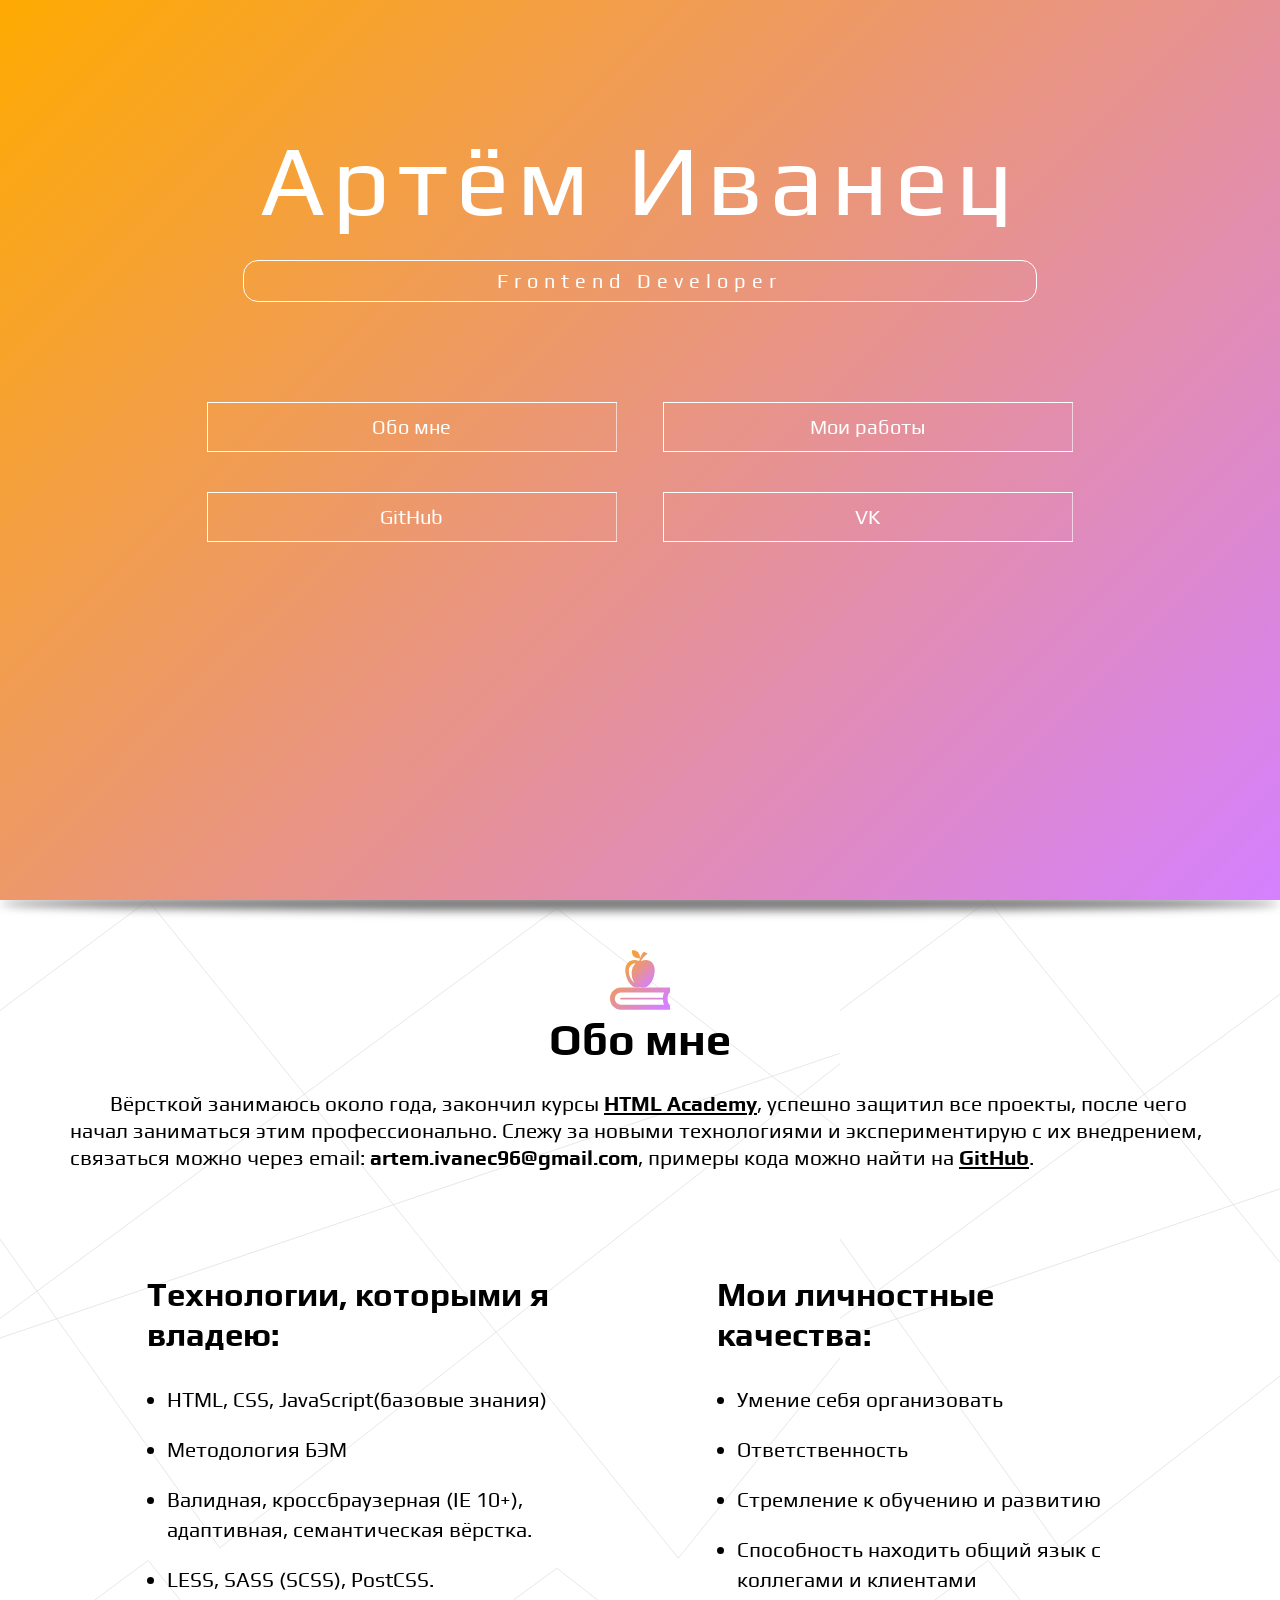
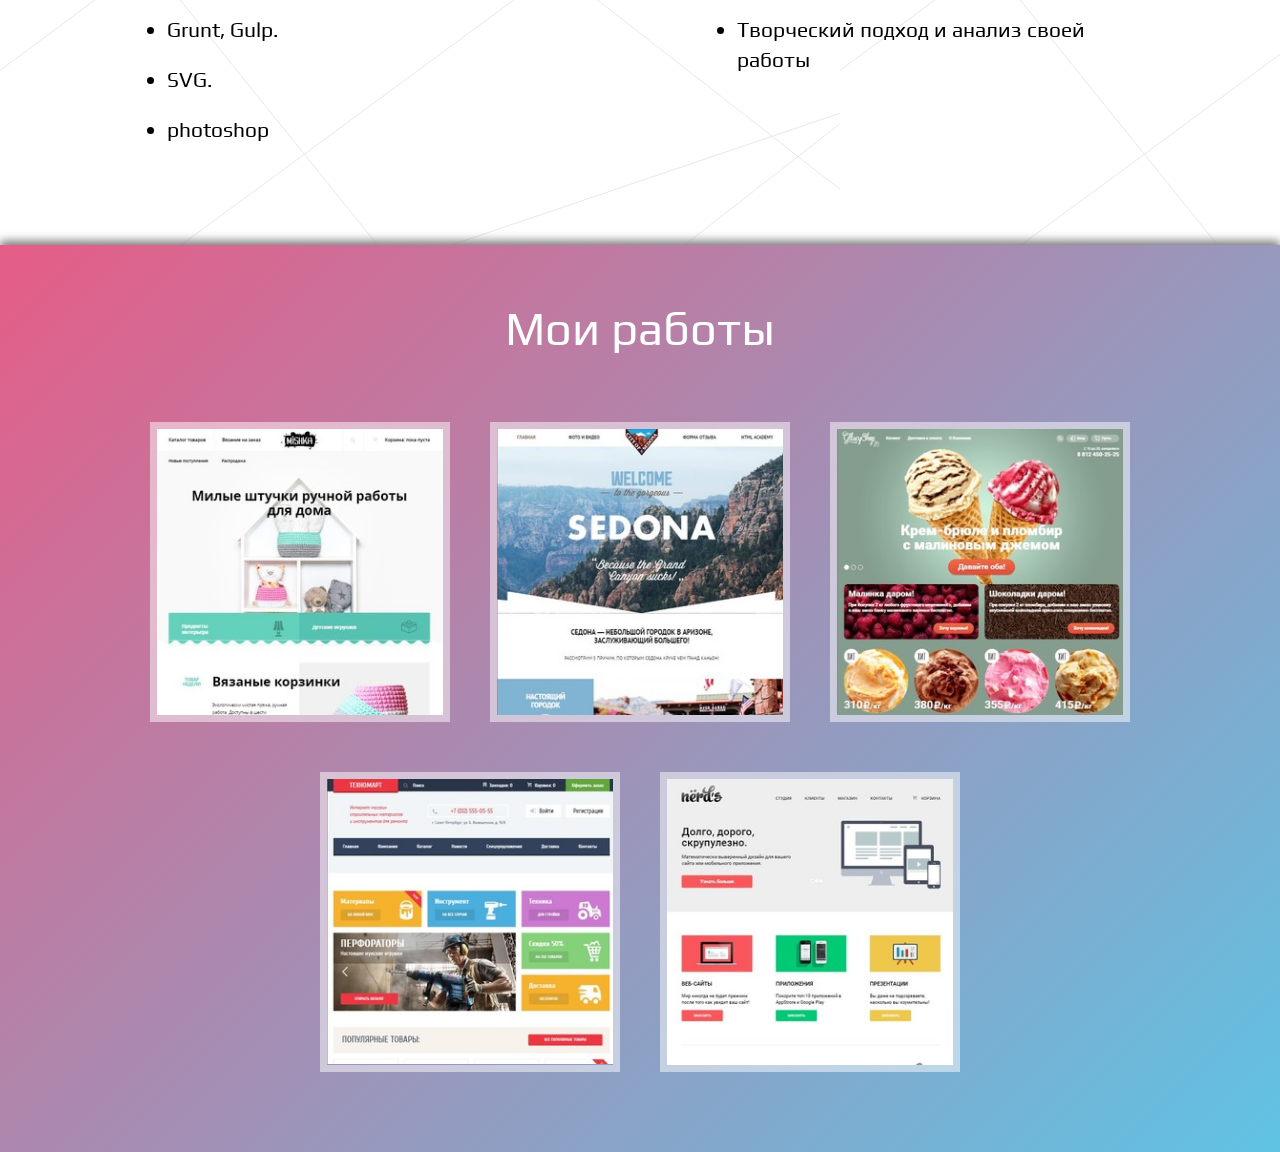
<file: index.html>
<!DOCTYPE html>
<html lang="en">
<head>
    <meta charset="utf-8">
    <meta name="viewport" content="width=device-width,initial-scale=1">
    <title>artemivanec</title>
    <link rel="stylesheet" href="css/style-min.css">
    <script src="//ajax.googleapis.com/ajax/libs/jquery/3.1.0/jquery.min.js"></script>
    <!--полифил для picture  -->
    <script>
    // Picture element HTML5 shiv
    document.createElement( "picture" );
    </script>
    <script src="js/minjs/picturefill.js" async></script>
  </head>
<body>
  <svg style="display: none;" xmlns="http://www.w3.org/2000/svg"><symbol id="book-with-apple" viewBox="0 0 50 50"><path d="M25.003 30.75c7.435 3.218 12.28-7.191 12.28-13.974 0-6.549-5.038-10.39-11.581-7.503 1.013-1.688 3.094-4.722 5.741-6.276l-3.319-1.549c-1.837 1.917-3.249 5.768-3.896 7.766-5.899-2.667-11.5 1.067-11.5 7.562.001 6.782 5.22 17.084 12.275 13.974zm-3.604-19.659c-4.13 4.096-4.376 10.679-1.052 16.574-3.073-2.818-4.668-6.191-4.668-10.155.001-3.796 2.518-6.358 5.72-6.419z"/><path d="M24.998 7.024s.27-3.27-1.58-5.12C21.565.053 18.299.325 18.299.325s-.274 3.271 1.578 5.122c1.85 1.849 5.121 1.577 5.121 1.577zM50 35.35v-3.996H9.168C4.115 31.354 0 35.465 0 40.521c0 5.054 4.115 9.168 9.168 9.168H50v-3.996c-.582 0-1.996-1.813-1.996-5.172S49.418 35.35 50 35.35zM9.168 41.18l34.898-.001c.072 1.68.369 3.23.92 4.515H9.168a5.18 5.18 0 0 1-5.173-5.172 5.179 5.179 0 0 1 5.173-5.171h35.818c-.551 1.28-.848 2.835-.92 4.511l-34.898.001a.66.66 0 1 0 0 1.317z"/></symbol><symbol id="gh" viewBox="0 0 438.549 438.549"><path d="M409.132 114.573c-19.608-33.596-46.205-60.194-79.798-79.8-33.598-19.607-70.277-29.408-110.063-29.408-39.781 0-76.472 9.804-110.063 29.408-33.596 19.605-60.192 46.204-79.8 79.8C9.803 148.168 0 184.854 0 224.63c0 47.78 13.94 90.745 41.827 128.906 27.884 38.164 63.906 64.572 108.063 79.227 5.14.954 8.945.283 11.419-1.996 2.475-2.282 3.711-5.14 3.711-8.562 0-.571-.049-5.708-.144-15.417a2549.81 2549.81 0 0 1-.144-25.406l-6.567 1.136c-4.187.767-9.469 1.092-15.846 1-6.374-.089-12.991-.757-19.842-1.999-6.854-1.231-13.229-4.086-19.13-8.559-5.898-4.473-10.085-10.328-12.56-17.556l-2.855-6.57c-1.903-4.374-4.899-9.233-8.992-14.559-4.093-5.331-8.232-8.945-12.419-10.848l-1.999-1.431c-1.332-.951-2.568-2.098-3.711-3.429-1.142-1.331-1.997-2.663-2.568-3.997-.572-1.335-.098-2.43 1.427-3.289 1.525-.859 4.281-1.276 8.28-1.276l5.708.853c3.807.763 8.516 3.042 14.133 6.851 5.614 3.806 10.229 8.754 13.846 14.842 4.38 7.806 9.657 13.754 15.846 17.847 6.184 4.093 12.419 6.136 18.699 6.136 6.28 0 11.704-.476 16.274-1.423 4.565-.952 8.848-2.383 12.847-4.285 1.713-12.758 6.377-22.559 13.988-29.41-10.848-1.14-20.601-2.857-29.264-5.14-8.658-2.286-17.605-5.996-26.835-11.14-9.235-5.137-16.896-11.516-22.985-19.126-6.09-7.614-11.088-17.61-14.987-29.979-3.901-12.374-5.852-26.648-5.852-42.826 0-23.035 7.52-42.637 22.557-58.817-7.044-17.318-6.379-36.732 1.997-58.24 5.52-1.715 13.706-.428 24.554 3.853 10.85 4.283 18.794 7.952 23.84 10.994 5.046 3.041 9.089 5.618 12.135 7.708 17.705-4.947 35.976-7.421 54.818-7.421s37.117 2.474 54.823 7.421l10.849-6.849c7.419-4.57 16.18-8.758 26.262-12.565 10.088-3.805 17.802-4.853 23.134-3.138 8.562 21.509 9.325 40.922 2.279 58.24 15.036 16.18 22.559 35.787 22.559 58.817 0 16.178-1.958 30.497-5.853 42.966-3.9 12.471-8.941 22.457-15.125 29.979-6.191 7.521-13.901 13.85-23.131 18.986-9.232 5.14-18.182 8.85-26.84 11.136-8.662 2.286-18.415 4.004-29.263 5.146 9.894 8.562 14.842 22.077 14.842 40.539v60.237c0 3.422 1.19 6.279 3.572 8.562 2.379 2.279 6.136 2.95 11.276 1.995 44.163-14.653 80.185-41.062 108.068-79.226 27.88-38.161 41.825-81.126 41.825-128.906-.01-39.771-9.818-76.454-29.414-110.049z"/></symbol><symbol id="responsive-symbol-with-a-widescreen-monitor-a-cellphone-and-a-tablet" viewBox="0 0 48.832 48.832"><path d="M15.42 32.814h6.81v1.571h-6.81v1.295h21.418v-1.295h-7.94v-1.571h8.831v-3.587H15.42zM9.489 11.231h32.468v12.978h2.782V8.449H6.707v8.691h2.782z"/><path d="M0 39.799h14.523V18.013H0v21.786zm7.568-1.094a.7.7 0 1 1-.001-1.399.7.7 0 0 1 .001 1.399zM2.1 20.113h10.325l-.001 16.072H2.1V20.113zM38.715 25.046v15.337h10.117V25.046H38.715zm5.264.634c.121 0 .22.101.22.221a.222.222 0 0 1-.22.222.224.224 0 0 1-.223-.222c0-.121.099-.221.223-.221zm-1.314.736h2.623v.212h-2.623v-.212zm1.226 13.305a.524.524 0 1 1 0-1.048.524.524 0 0 1 0 1.048zm3.478-1.806c-2.368.013-6.016.022-7.189.012V27.382l7.189-.001v10.534z"/></symbol><symbol id="vk" viewBox="0 0 96.496 96.496"><path d="M92.499 65.178c-2.873-3.446-6.254-6.387-9.453-9.51-2.886-2.815-3.068-4.448-.748-7.697 2.532-3.546 5.255-6.956 7.81-10.486 2.385-3.299 4.823-6.589 6.078-10.539.796-2.513.092-3.623-2.485-4.063-.444-.077-.903-.081-1.355-.081l-15.289-.018c-1.883-.028-2.924.793-3.59 2.462-.899 2.256-1.826 4.51-2.897 6.687-2.43 4.936-5.144 9.707-8.949 13.747-.839.891-1.767 2.017-3.169 1.553-1.754-.64-2.271-3.53-2.242-4.507l-.015-17.647c-.34-2.521-.899-3.645-3.402-4.135l-15.882.003c-2.12 0-3.183.819-4.315 2.145-.653.766-.85 1.263.492 1.517 2.636.5 4.121 2.206 4.515 4.849.632 4.223.588 8.463.224 12.703-.107 1.238-.32 2.473-.811 3.629-.768 1.817-2.008 2.187-3.637 1.069-1.475-1.012-2.511-2.44-3.525-3.874-3.809-5.382-6.848-11.186-9.326-17.285-.716-1.762-1.951-2.83-3.818-2.859a389.727 389.727 0 0 0-13.762.004c-2.76.052-3.583 1.392-2.459 3.894 4.996 11.113 10.557 21.917 17.816 31.759 3.727 5.051 8.006 9.51 13.534 12.67 6.265 3.582 13.009 4.66 20.112 4.328 3.326-.156 4.325-1.021 4.479-4.336.104-2.268.361-4.523 1.48-6.561 1.098-2 2.761-2.381 4.678-1.137.959.623 1.767 1.416 2.53 2.252 1.872 2.048 3.677 4.158 5.62 6.137 2.437 2.48 5.324 3.945 8.954 3.646l14.052.003c2.264-.148 3.438-2.924 2.138-5.451-.913-1.77-2.111-3.346-3.383-4.871z"/></symbol></svg>
  <div class="hdr-wrap">
    <header class="page-header">
      <div class="page-header__wrapper  container">
        <div class="page-header__heading">
          <h1 class="page-header__title">Артём Иванец</h1>
          <h2 class="page-header__sub-title">Frontend Developer</h2>
        </div>

        <nav class="navigation">
          <ul class="navigation__list">
            <li class="navigation__item">
              <a href="#promo" class="btn  navigation__link">
                <svg width="100%" height="100%"><rect x="0" y="0" fill="none" width="100%" height="100%"/></svg>Обо мне</a>
            </li>
            <li class="navigation__item">
              <a href="#portfolio" class="btn  navigation__link">
                <svg width="100%" height="100%"><rect x="0" y="0" fill="none" width="100%" height="100%"/></svg>Мои работы</a>
            </li>
            <li class="navigation__item">
              <a href="https://github.com/artemka107" class="navigation__link">
                <svg width="100%" height="100%"><rect x="0" y="0" fill="none" width="100%" height="100%"/></svg>GitHub</a>
            </li>
            <li class="navigation__item">
              <a href="https://vk.com/steve_g_8" class="navigation__link">
                <svg width="100%" height="100%"><rect x="0" y="0" fill="none" width="100%" height="100%"/></svg>VK</a>
            </li>
          </ul>
        </nav>
      </div>
    </header>
  </div>

  <section id="promo" class="promo">
    <div class="promo__wrapper  container">
      <header class="promo__heading">
        <h2 class="promo__title">
          <svg width="60" height="60">
            <linearGradient id="gradient"
              x1="0" y1="0%" x2="80%" y2="100%">
              <stop offset="0%" stop-color="#feaa01"/>
              <stop offset="100%" stop-color="#d580ff"/>
            </linearGradient>
            <use xlink:href="#book-with-apple" fill="url(#gradient)"></use></svg>
          Обо мне
        </h2>
        <p class="promo__text">Вёрсткой занимаюсь около года, закончил курсы <a href="http://htmlacademy.ru">HTML Academy</a>, успешно защитил все проекты, после чего начал заниматься этим профессионально. Слежу за новыми технологиями и экспериментирую с их внедрением, связаться можно через email: <b>artem.ivanec96@gmail.com</b>, примеры кода можно найти на <a href="https://github.com/artemka107">GitHub</a>.</p>
      </header>
      <div class="promo__wrap-list">
        <h3 class="promo__sub-title">Технологии, которыми я владею:</h3>
        <ul class="promo__list">
          <li class="promo__item">HTML, CSS, JavaScript(базовые знания)</li>
          <li class="promo__item">Методология БЭМ</li>
          <li class="promo__item">Валидная, кроссбраузерная (IE 10+), адаптивная, семантическая вёрстка.</li>
          <li class="promo__item">LESS, SASS (SCSS), PostCSS.</li>
          <li class="promo__item">Grunt, Gulp.</li>
          <li class="promo__item">SVG.</li>
          <li class="promo__item">photoshop</li>
        </ul>
      </div>
      <div class="promo__wrap-list">
        <h3 class="promo__sub-title">Мои личностные качества:</h3>
        <ul class="promo__list">
          <li class="promo__item">Умение себя организовать</li>
          <li class="promo__item">Ответственность</li>
          <li class="promo__item">Стремление к обучению и развитию</li>
          <li class="promo__item">Способность находить общий язык с коллегами и клиентами</li>
          <li class="promo__item">Творческий подход и анализ своей работы</li>
        </ul>
      </div>
    </div>
  </section>

  <section class="portfolio" id="portfolio">
    <div class="portfolio__wrapper">
      <div class="container">
        <h2 class="portfolio__title">Мои работы</h2>
        <ul class="portfolio__list">
          <li class="portfolio__item">
            <a href="http://artemka107.github.io/mishka" class="portfolio__link">
              <img src="img/mishka.jpg" alt="Проект Мишка">
            </a>
          </li>
          <li class="portfolio__item">
            <a href="http://artemka107.github.io/155879-sedona" class="portfolio__link">
              <img src="img/sedona.jpg" alt="Проект Седона">
            </a>
          </li>
          <li class="portfolio__item">
            <a href="http://artemka107.github.io/glacy" class="portfolio__link">
              <img src="img/glacy.jpg" alt="Проект Glacy">
            </a>
          </li>
          <li class="portfolio__item">
            <a href="http://artemka107.github.io/155879-technomart" class="portfolio__link">
              <img src="img/technomart.jpg" alt="Проект Техномарт">
            </a>
          </li>
          <li class="portfolio__item">
            <a href="http://artemka107.github.io/nerds_project" class="portfolio__link">
              <img src="img/nerds.jpg" alt="Проект Нёрдс">
            </a>
          </li>
        </ul>
      </div>
    </div>
  </section>
  <script src="js/minjs/scroll.js"></script>
</body>
</html>
</file>
<file: css/style-min.css>
/*! normalize.css v5.0.0 | MIT License | github.com/necolas/normalize.css */
html{font-family:sans-serif;line-height:1.15;-ms-text-size-adjust:100%;-webkit-text-size-adjust:100%;box-sizing:border-box}a,body{color:#fff}body{margin:0;background-repeat:repeat;font-family:"Play","Arial",sans-serif;font-size:1.6rem;font-style:normal;line-height:24px;min-width:320px;background-color:#fff}article,aside,details,figcaption,figure,footer,header,main,menu,nav,section{display:block}h1{margin:.67em 0;font-size:2.25em}figure{margin:1em 40px}hr{box-sizing:content-box;height:0;overflow:visible}code,kbd,pre,samp{font-family:monospace,monospace;font-size:1em}a{text-decoration:none;background-color:transparent}a:active,a:hover{outline-width:0}abbr[title]{border-bottom:none;text-decoration:underline dotted}b,strong{font-weight:bolder}dfn{font-style:italic}mark{background-color:#ff0;color:#000}small{font-size:80%}sub,sup{font-size:75%;line-height:0;position:relative;vertical-align:baseline}sub{bottom:-.25em}sup{top:-.5em}audio,canvas,video{display:inline-block}audio:not([controls]){display:none;height:0}img{border-style:none;max-width:100%;height:auto}svg:not(:root){overflow:hidden}button,input,optgroup,select,textarea{font-size:100%;line-height:1.15;margin:0}button,input{overflow:visible}optgroup,select,textarea{font-family:sans-serif}button,select{text-transform:none}[type=reset],[type=submit],button,html [type=button]{-webkit-appearance:button}[type=button]::-moz-focus-inner,[type=reset]::-moz-focus-inner,[type=submit]::-moz-focus-inner,button::-moz-focus-inner{border-style:none;padding:0}[type=button]:-moz-focusring,[type=reset]:-moz-focusring,[type=submit]:-moz-focusring,button:-moz-focusring{outline:1px dotted ButtonText}fieldset{border:1px solid silver;margin:0 2px;padding:.35em .625em .75em}legend{color:inherit;display:table;max-width:100%;white-space:normal}progress{display:inline-block;vertical-align:baseline}textarea{overflow:auto}[type=checkbox],[type=radio],legend{box-sizing:border-box;padding:0}[type=number]::-webkit-inner-spin-button,[type=number]::-webkit-outer-spin-button{height:auto}[type=search]{-webkit-appearance:textfield;outline-offset:-2px}[type=search]::-webkit-search-cancel-button,[type=search]::-webkit-search-decoration{-webkit-appearance:none}::-webkit-file-upload-button{-webkit-appearance:button;font:inherit}summary{display:list-item}[hidden],template{display:none}@font-face{font-family:"Play";font-weight:400;font-style:normal;src:url(../fonts/playregular.woff) format("woff"),url(../fonts/playregular.woff2) format("woff2")}@font-face{font-family:"Play";font-weight:700;font-style:normal;src:url(../fonts/playbold.woff) format("woff"),url(../fonts/playbold.woff2) format("woff2")}*,:after,:before{box-sizing:inherit}button,input{font-family:inherit}.visually-hidden{position:absolute;overflow:hidden;clip:rect(0 0 0 0);width:1px;height:1px;margin:-1px;padding:0;border:0}h2{font-size:1.875em}h3{font-size:1.5em}h4{font-size:1.25em}h5,h6{font-size:1em}.container{width:auto;margin-left:auto;margin-right:auto}.page-header{position:relative;z-index:3;background:linear-gradient(135deg,#feaa01,#d580ff);background-size:100% 100%}.page-header__wrapper{position:relative;z-index:2}.page-header__heading{width:85%;margin-right:auto;margin-bottom:60px;margin-left:auto}.page-header__title{margin:0 0 10px;padding-top:50px;text-align:center;letter-spacing:3px;font-size:33px;font-weight:400;line-height:50px}.page-header__sub-title{width:285px;margin:0 auto;text-align:center;letter-spacing:6px;border:1px solid #fff;border-radius:15px;font-size:15px;font-weight:400;line-height:30px}.navigation{width:80%;margin-left:auto;margin-right:auto}.navigation__list{width:100%;list-style:none;padding:0;margin:0}.navigation__item{width:60%;margin-left:auto;margin-right:auto;margin-bottom:40px}.navigation__link{position:relative;text-align:center;width:100%;font-size:20px;line-height:20px;display:inline-block;padding:15px;border:1px solid #fff;transition:background-color .3s ease,letter-spacing .2s ease}.navigation__link:hover{letter-spacing:.5px}.navigation__link:hover rect{stroke-dasharray:110,770}.promo{padding-top:50px;background-image:url([data-uri]);background-color:#fff;background-position:0 0;background-size:840px 660px;background-repeat:repeat;color:#000;padding-bottom:30px}.promo__heading{margin-bottom:80px;width:100%}.promo__title{margin:0 0 30px;position:relative;font-size:45px;line-height:40px;font-weight:700;padding-top:70px;text-align:center}.promo__title svg{position:absolute;top:0;left:50%;transform:translateX(-50%)}.promo__text{font-size:21px;line-height:30px;padding-left:20px;padding-right:20px}.promo__text::first-letter{padding-left:40px}.promo__text address{display:inline-block;font-style:normal}.promo__text a{color:currentColor;font-weight:700;text-decoration:underline}.promo__text a:hover{text-decoration:none}.promo__sub-title{font-size:27px;line-height:35px;text-align:center;margin-left:auto;margin-right:auto;margin-bottom:30px;width:300px}.promo__list{margin-bottom:70px}.promo__item{margin-bottom:20px;font-size:21px;line-height:30px}.hdr-wrap,.portfolio{position:relative}.hdr-wrap::after,.portfolio::after{content:"";position:absolute;z-index:1;width:100%;height:15px;background:#777}.hdr-wrap::after{bottom:4px;border-radius:50%;box-shadow:0 15px 10px #777}.portfolio::after{top:11px;box-shadow:0 -15px 10px #777}.portfolio__wrapper{z-index:2;position:relative;padding-bottom:30px;background:linear-gradient(135deg,#e55d87 0%,#5fc3e4 100%);background-size:100% 100%}.portfolio__title{margin:0 auto 50px;width:320px;text-align:center;font-size:30px;line-height:30px;font-weight:400;padding-top:30px}.portfolio__list{position:relative;margin:0;list-style:none;padding-left:10px;padding-right:10px}.portfolio__item{position:relative;margin-left:auto;margin-right:auto;border:7px solid rgba(255,255,255,.5);width:300px;height:300px;margin-bottom:50px;overflow:hidden;cursor:pointer}.portfolio__link{display:block;position:relative;z-index:5}.portfolio__link::after,.portfolio__link::before{content:"";position:absolute;left:50%;opacity:0;transition:all .4s ease}.portfolio__link::after{background-color:rgba(0,0,0,.4);top:110%;width:0;height:0}.portfolio__link::before{top:50%;transform:translate(-50%,-210px);width:130px;height:70px;border:2px solid #fff;background-color:transparent;background-image:url(../img/icons/search.svg);background-position:center;background-repeat:no-repeat;background-size:40px 40px}.portfolio__link:hover::after{width:100%;height:100%;top:0;left:0;opacity:1}.portfolio__link:hover::before{z-index:2;opacity:1;transform:translate(-50%,-50%)}@media (min-width:0px){.navigation__link svg{display:none}}@media (min-width:544px){.container{width:540px}.page-header__title{margin-bottom:15px;letter-spacing:7px;font-size:50px}.page-header__sub-title{width:100%}.promo__text{padding-right:0}.portfolio__title{padding-top:40px;margin-bottom:40px;font-size:35px;line-height:40px}.portfolio__list{display:-ms-flexbox;display:flex;-ms-flex-wrap:wrap;flex-wrap:wrap;-ms-flex-pack:distribute;justify-content:space-around}}@media (min-width:768px){.container{width:720px}.page-header__heading{margin-bottom:100px}.page-header__title{margin-bottom:30px;font-size:75px;line-height:75px}.page-header__sub-title{padding-top:10px;padding-bottom:10px;font-size:20px;line-height:20px}.navigation__list{display:-ms-flexbox;display:flex;-ms-flex-wrap:wrap;flex-wrap:wrap;-ms-flex-pack:justify;justify-content:space-between}.navigation__item{width:45%}.promo__text{padding-left:0}.portfolio__title{font-size:40px;line-height:45px;padding-top:50px;margin-bottom:60px}.portfolio__item{margin-left:20px;margin-right:20px;margin-bottom:30px}}@media (min-width:992px){.container{width:960px}.page-header,.page-header__wrapper{height:100vh}.page-header__heading{padding-top:80px}.page-header__title{font-size:100px;line-height:100px}.page-header__sub-title{width:93%}.navigation__link{border:none}.navigation__link svg{display:block;position:absolute;top:0;left:0;width:100%;height:50px}.promo__wrapper{display:-ms-flexbox;display:flex;-ms-flex-wrap:wrap;flex-wrap:wrap;-ms-flex-pack:distribute;justify-content:space-around}.promo__heading{margin-bottom:50px}.promo__text{font-size:21px;line-height:27px}.promo__sub-title{text-align:left;font-size:33px;line-height:40px;margin-left:20px;width:auto}.promo__wrap-list{width:40%}.portfolio__title{font-size:47px;line-height:47px;padding-top:60px;margin-bottom:70px}.portfolio__list{-ms-flex-pack:center;justify-content:center}}@media (min-width:992px) and (min-width:992px){.navigation__link svg rect{transition:all .5s ease;stroke:#fff;stroke-width:2px;stroke-dashoffset:365;stroke-dasharray:400,0}}@media (min-width:1200px){.container{width:1140px;min-width:1140px}.page-header__sub-title{width:82%}.portfolio__item{margin-bottom:50px}}@media (min-width:992px) and (min-width:1200px){.navigation__link svg rect{stroke-dashoffset:270}}@media (max-width:767px){.page-header,.page-header__wrapper{height:100vh}}
</file>
